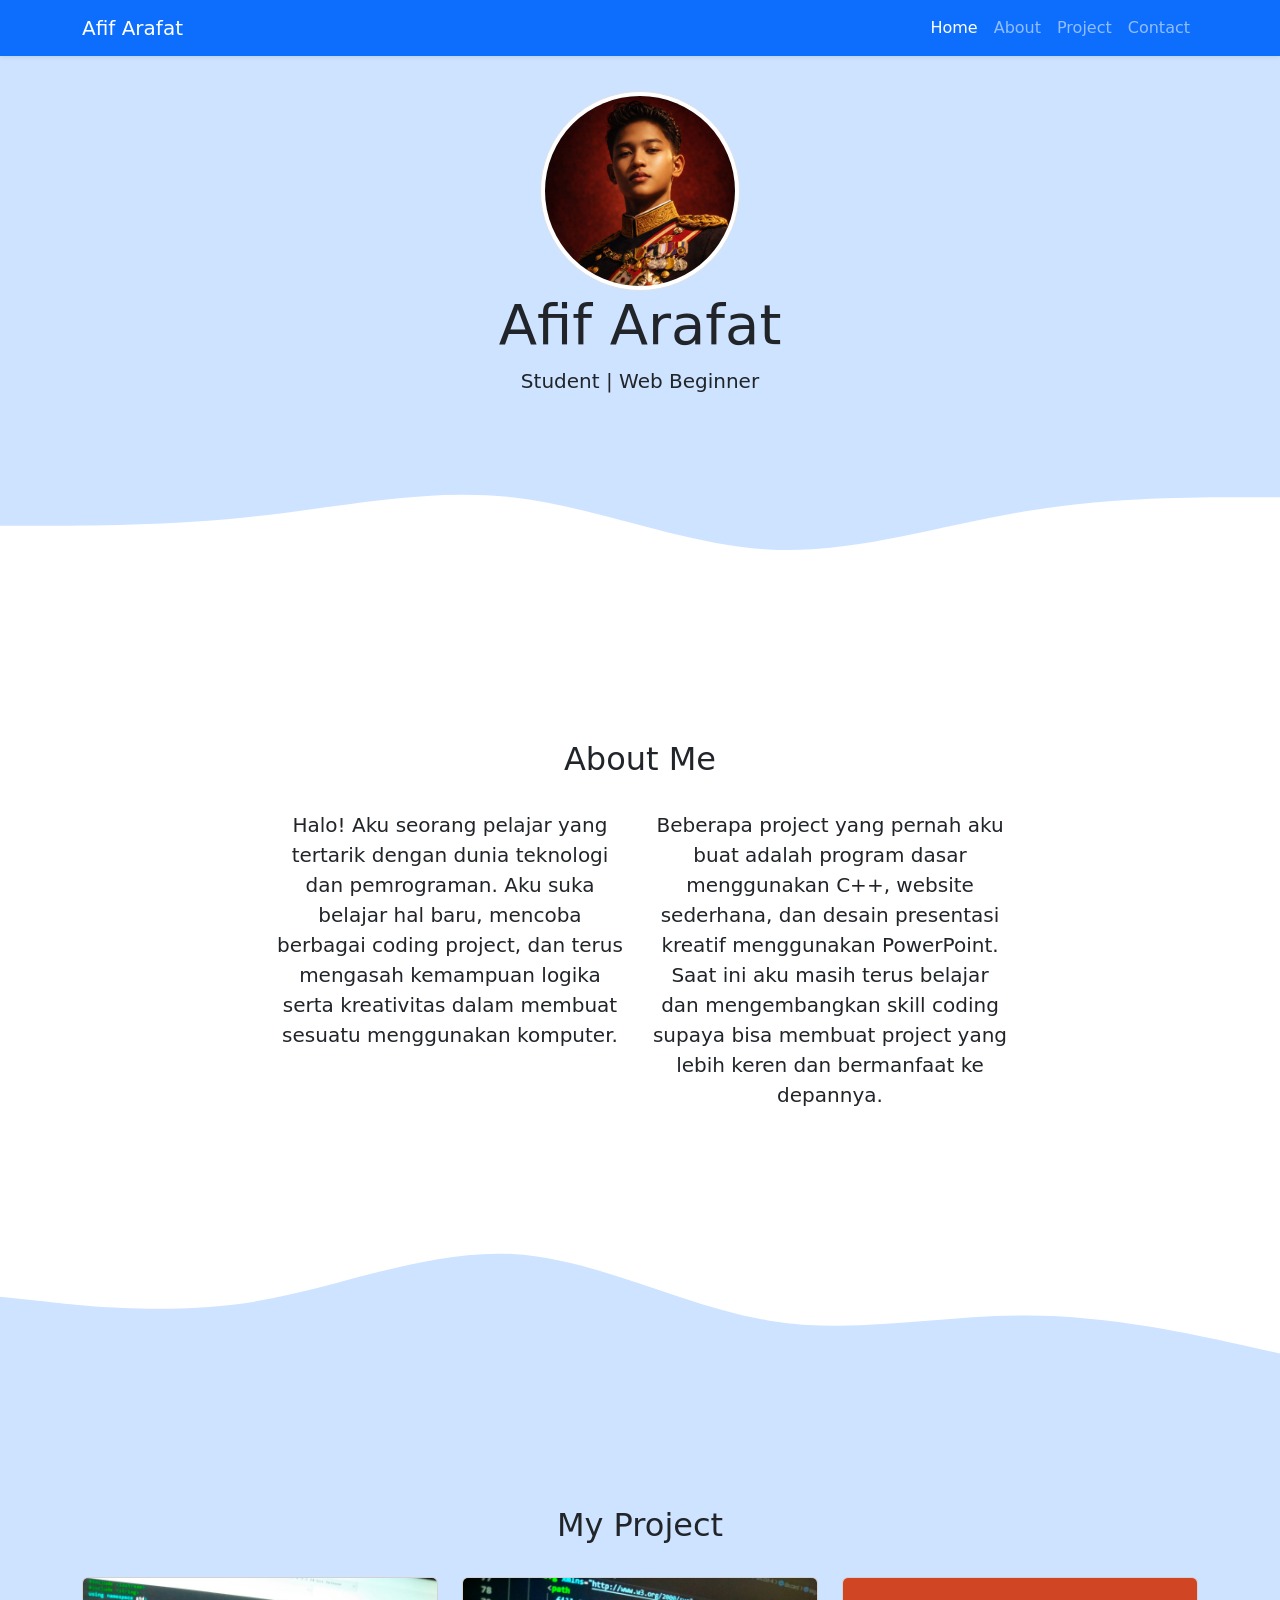
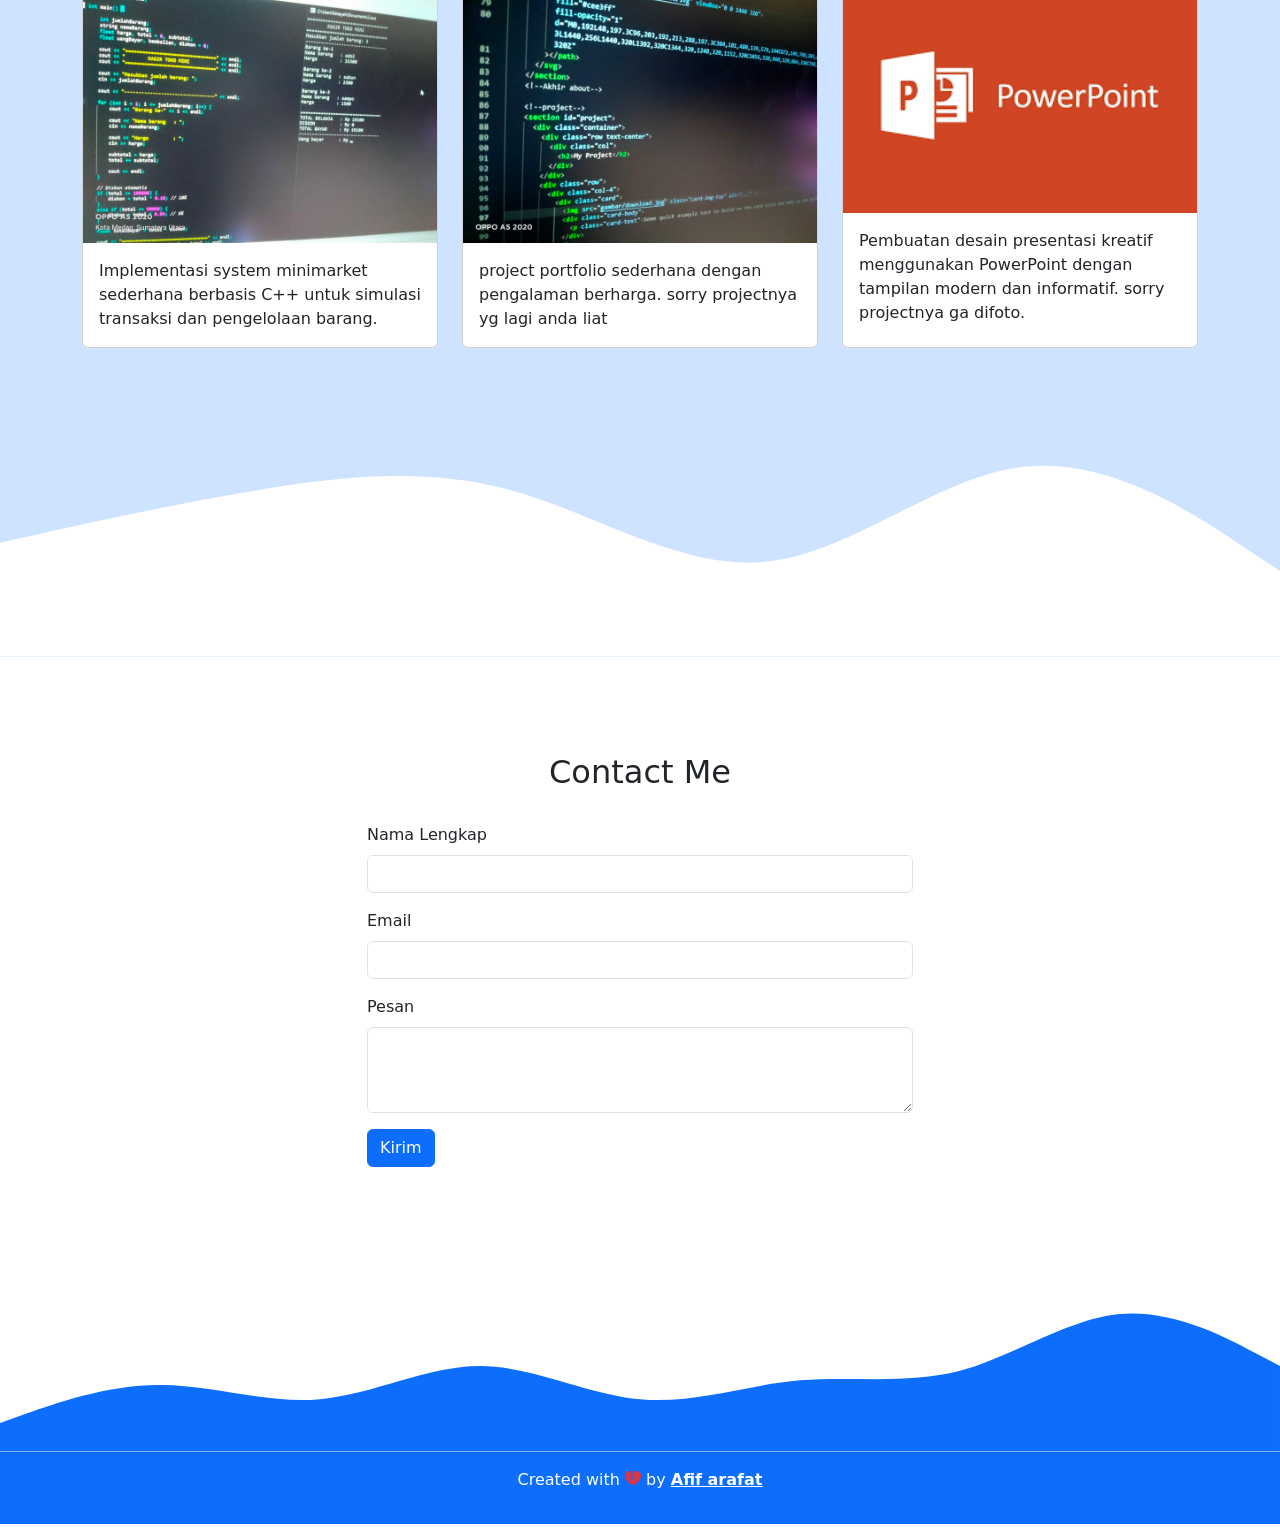
<file: index.html>
<!doctype html>
<html lang="en">
  <head>
    <!-- Required meta tags -->
    <meta charset="utf-8" />
    <meta name="viewport" content="width=device-width, initial-scale=1" />

    <!-- Bootstrap CSS -->
    <link href="https://cdn.jsdelivr.net/npm/bootstrap@5.0.2/dist/css/bootstrap.min.css" rel="stylesheet" integrity="sha384-EVSTQN3/azprG1Anm3QDgpJLIm9Nao0Yz1ztcQTwFspd3yD65VohhpuuCOmLASjC" crossorigin="anonymous" />

    <!--bootsrap icons-->
    <link rel="stylesheet" href="https://cdn.jsdelivr.net/npm/bootstrap-icons@1.13.1/font/bootstrap-icons.min.css" />

    <!--My CSS-->
    <link rel="stylesheet" href="style.css" />

    <title>My Portfolio | Afif Arafat</title>
  </head>
  <body>
    <!--navbar-->
    <nav class="navbar navbar-expand-lg navbar-dark bg-primary shadow-sm fixed-top">
      <div class="container">
        <a class="navbar-brand" href="#">Afif Arafat</a>
        <button class="navbar-toggler" type="button" data-bs-toggle="collapse" data-bs-target="#navbarNav" aria-controls="navbarNav" aria-expanded="false" aria-label="Toggle navigation">
          <span class="navbar-toggler-icon"></span>
        </button>
        <div class="collapse navbar-collapse" id="navbarNav">
          <ul class="navbar-nav ms-auto">
            <li class="nav-item">
              <a class="nav-link active" aria-current="page" href="#">Home</a>
            </li>
            <li class="nav-item">
              <a class="nav-link" href="#about">About</a>
            </li>
            <li class="nav-item">
              <a class="nav-link" href="#project">Project</a>
            </li>
            <li class="nav-item">
              <a class="nav-link" href="#contact">Contact</a>
            </li>
          </ul>
        </div>
      </div>
    </nav>
    <!--akhir navbar-->

    <!--jumbotron-->
    <section class="jumbotron text-center">
      <img src="download.png" alt="Afif arafat" width="200" class="rounded-circle img-thumbnail" />
      <h1 class="display-4">Afif Arafat</h1>
      <p class="lead">Student | Web Beginner</p>
      <svg xmlns="http://www.w3.org/2000/svg" viewBox="0 0 1440 320">
        <path
          fill="#ffffff"
          fill-opacity="1"
          d="M0,128L48,128C96,128,192,128,288,117.3C384,107,480,85,576,96C672,107,768,149,864,154.7C960,160,1056,128,1152,112C1248,96,1344,96,1392,96L1440,96L1440,320L1392,320C1344,320,1248,320,1152,320C1056,320,960,320,864,320C768,320,672,320,576,320C480,320,384,320,288,320C192,320,96,320,48,320L0,320Z"
        ></path>
      </svg>
    </section>
    <!--akhir jumbotron-->

    <!--About-->
    <section id="about">
      <div class="container">
        <div class="row text-center mb-4">
          <div class="col">
            <h2>About Me</h2>
          </div>
        </div>
        <div class="row justify-content-center fs-5 text-center">
          <div class="col-md-4">
            <p>
              Halo! Aku seorang pelajar yang tertarik dengan dunia teknologi dan pemrograman. Aku suka belajar hal baru, mencoba berbagai coding project, dan terus mengasah kemampuan logika serta kreativitas dalam membuat sesuatu
              menggunakan komputer.
            </p>
          </div>
          <div class="col-md-4">
            <p>
              Beberapa project yang pernah aku buat adalah program dasar menggunakan C++, website sederhana, dan desain presentasi kreatif menggunakan PowerPoint. Saat ini aku masih terus belajar dan mengembangkan skill coding supaya bisa
              membuat project yang lebih keren dan bermanfaat ke depannya.
            </p>
          </div>
        </div>
      </div>
      <svg xmlns="http://www.w3.org/2000/svg" viewBox="0 0 1440 320">
        <path
          fill="#cee3ff"
          fill-opacity="1"
          d="M0,192L48,197.3C96,203,192,213,288,197.3C384,181,480,139,576,144C672,149,768,203,864,218.7C960,235,1056,213,1152,213.3C1248,213,1344,235,1392,245.3L1440,256L1440,320L1392,320C1344,320,1248,320,1152,320C1056,320,960,320,864,320C768,320,672,320,576,320C480,320,384,320,288,320C192,320,96,320,48,320L0,320Z"
        ></path>
      </svg>
    </section>
    <!--Akhir about-->

    <!--project-->
    <section id="project">
      <div class="container">
        <div class="row text-center mb-4">
          <div class="col">
            <h2>My Project</h2>
          </div>
        </div>
        <div class="row">
          <div class="col-md-4 mb-4">
            <div class="card h-100">
              <img src="cpp.png" class="card-img-top" alt="cpp" />
              <div class="card-body">
                <p class="card-text">Implementasi system minimarket sederhana berbasis C++ untuk simulasi transaksi dan pengelolaan barang.</p>
              </div>
            </div>
          </div>
          <div class="col-md-4 mb-4">
            <div class="card h-100">
              <img src="html.png" class="card-img-top" alt="html" />
              <div class="card-body">
                <p class="card-text">project portfolio sederhana dengan pengalaman berharga. sorry projectnya yg lagi anda liat</p>
              </div>
            </div>
          </div>
          <div class="col-md-4 mb-4">
            <div class="card h-100">
              <img src="logo.png" class="card-img-top" alt="logo powerpoint" />
              <div class="card-body">
                <p class="card-text">Pembuatan desain presentasi kreatif menggunakan PowerPoint dengan tampilan modern dan informatif. sorry projectnya ga difoto.</p>
              </div>
            </div>
          </div>
        </div>
      </div>
      <svg xmlns="http://www.w3.org/2000/svg" viewBox="0 0 1440 320">
        <path
          fill="#ffffff"
          fill-opacity="1"
          d="M0,192L48,181.3C96,171,192,149,288,133.3C384,117,480,107,576,133.3C672,160,768,224,864,213.3C960,203,1056,117,1152,106.7C1248,96,1344,160,1392,192L1440,224L1440,320L1392,320C1344,320,1248,320,1152,320C1056,320,960,320,864,320C768,320,672,320,576,320C480,320,384,320,288,320C192,320,96,320,48,320L0,320Z"
        ></path>
      </svg>
    </section>
    <!--akhir project-->

    <!--contact-->
    <section id="contact">
      <div class="container">
        <div class="row text-center mb-4">
          <div class="col">
            <h2>Contact Me</h2>
          </div>
        </div>
        <div class="row justify-content-center">
          <div class="col-md-6">
            <form>
              <div class="mb-3">
                <label for="name" class="form-label">Nama Lengkap</label>
                <input type="text" class="form-control" id="name" aria-describedby="name" />
              </div>
              <div class="mb-3">
                <label for="email" class="form-label">Email</label>
                <input type="email" class="form-control" id="email" aria-describedby="email" />
              </div>
              <div class="mb-3">
                <label for="pesan" class="form-label">Pesan</label>
                <textarea class="form-control" id="pesan" rows="3"></textarea>
              </div>
              <button type="submit" class="btn btn-primary">Kirim</button>
            </form>
          </div>
        </div>
      </div>
      <svg xmlns="http://www.w3.org/2000/svg" viewBox="0 0 1440 320">
        <path
          fill="#0d6efd"
          fill-opacity="1"
          d="M0,288L30,277.3C60,267,120,245,180,245.3C240,245,300,267,360,261.3C420,256,480,224,540,224C600,224,660,256,720,261.3C780,267,840,245,900,240C960,235,1020,245,1080,229.3C1140,213,1200,171,1260,165.3C1320,160,1380,192,1410,208L1440,224L1440,320L1410,320C1380,320,1320,320,1260,320C1200,320,1140,320,1080,320C1020,320,960,320,900,320C840,320,780,320,720,320C660,320,600,320,540,320C480,320,420,320,360,320C300,320,240,320,180,320C120,320,60,320,30,320L0,320Z"
        ></path>
      </svg>
    </section>
    <!--akhir contact-->

    <!--footer-->
    <footer class="bg-primary text-white text-center pb-3 pt-3">
      <p>Created with <i class="bi bi-heartbreak-fill text-danger"></i> by <a href="https://www.instagram.com/afifarafat_/" class="text-white fw-bold">Afif arafat</a></p>
    </footer>
    <!--akhir footer-->

    <script src="https://cdn.jsdelivr.net/npm/bootstrap@5.0.2/dist/js/bootstrap.bundle.min.js" integrity="sha384-MrcW6ZMFYlzcLA8Nl+NtUVF0sA7MsXsP1UyJoMp4YLEuNSfAP+JcXn/tWtIaxVXM" crossorigin="anonymous"></script>
  </body>
</html>
</file>
<file: style.css>
body {
  min-height: 2000px;
  margin: 0;
}
.jumbotron {
  padding-top: 6rem;
  margin-top: -5px;
  background-color: #cee3ff;
}
#about {
  background-color: #ffffff;
  padding-top: 3rem;
  margin-top: -5px;
}
#project {
     background-color: #cee3ff;
}
  section {
  padding-top: 6rem;
}
</file>
